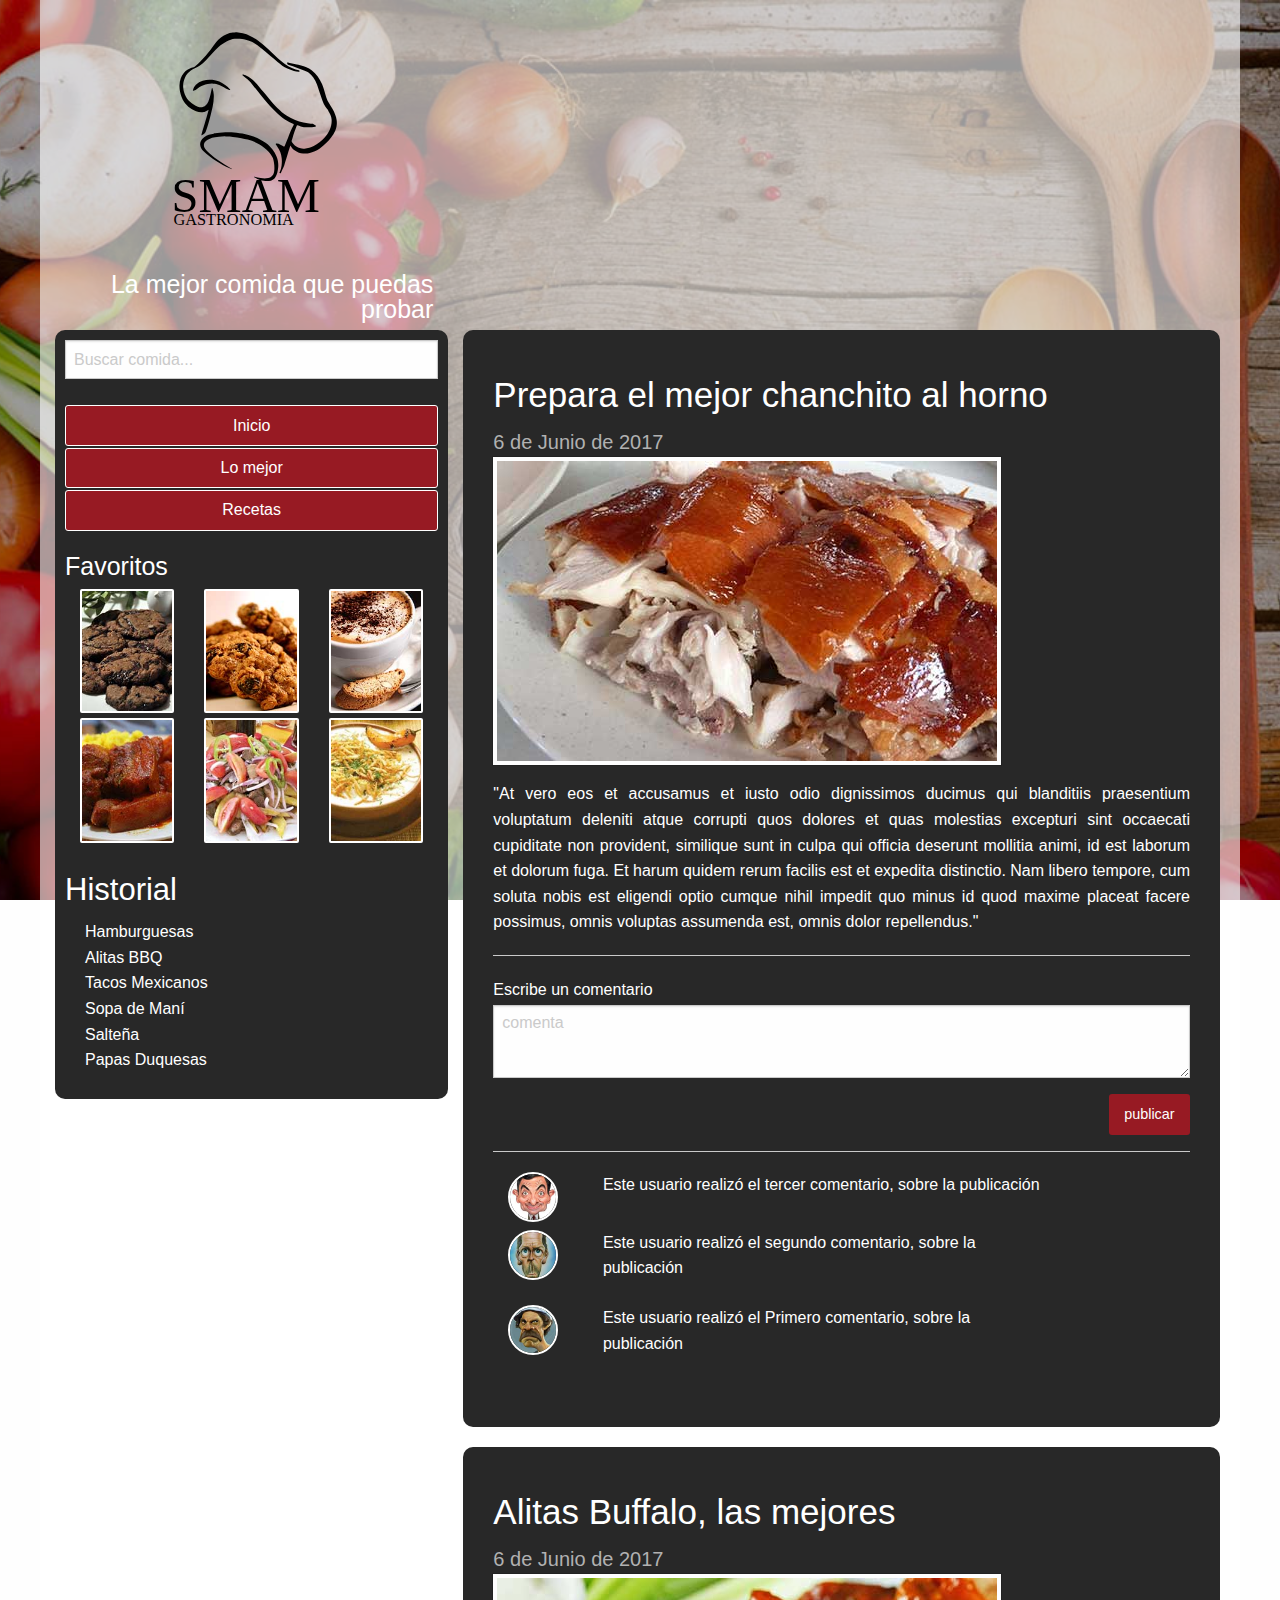
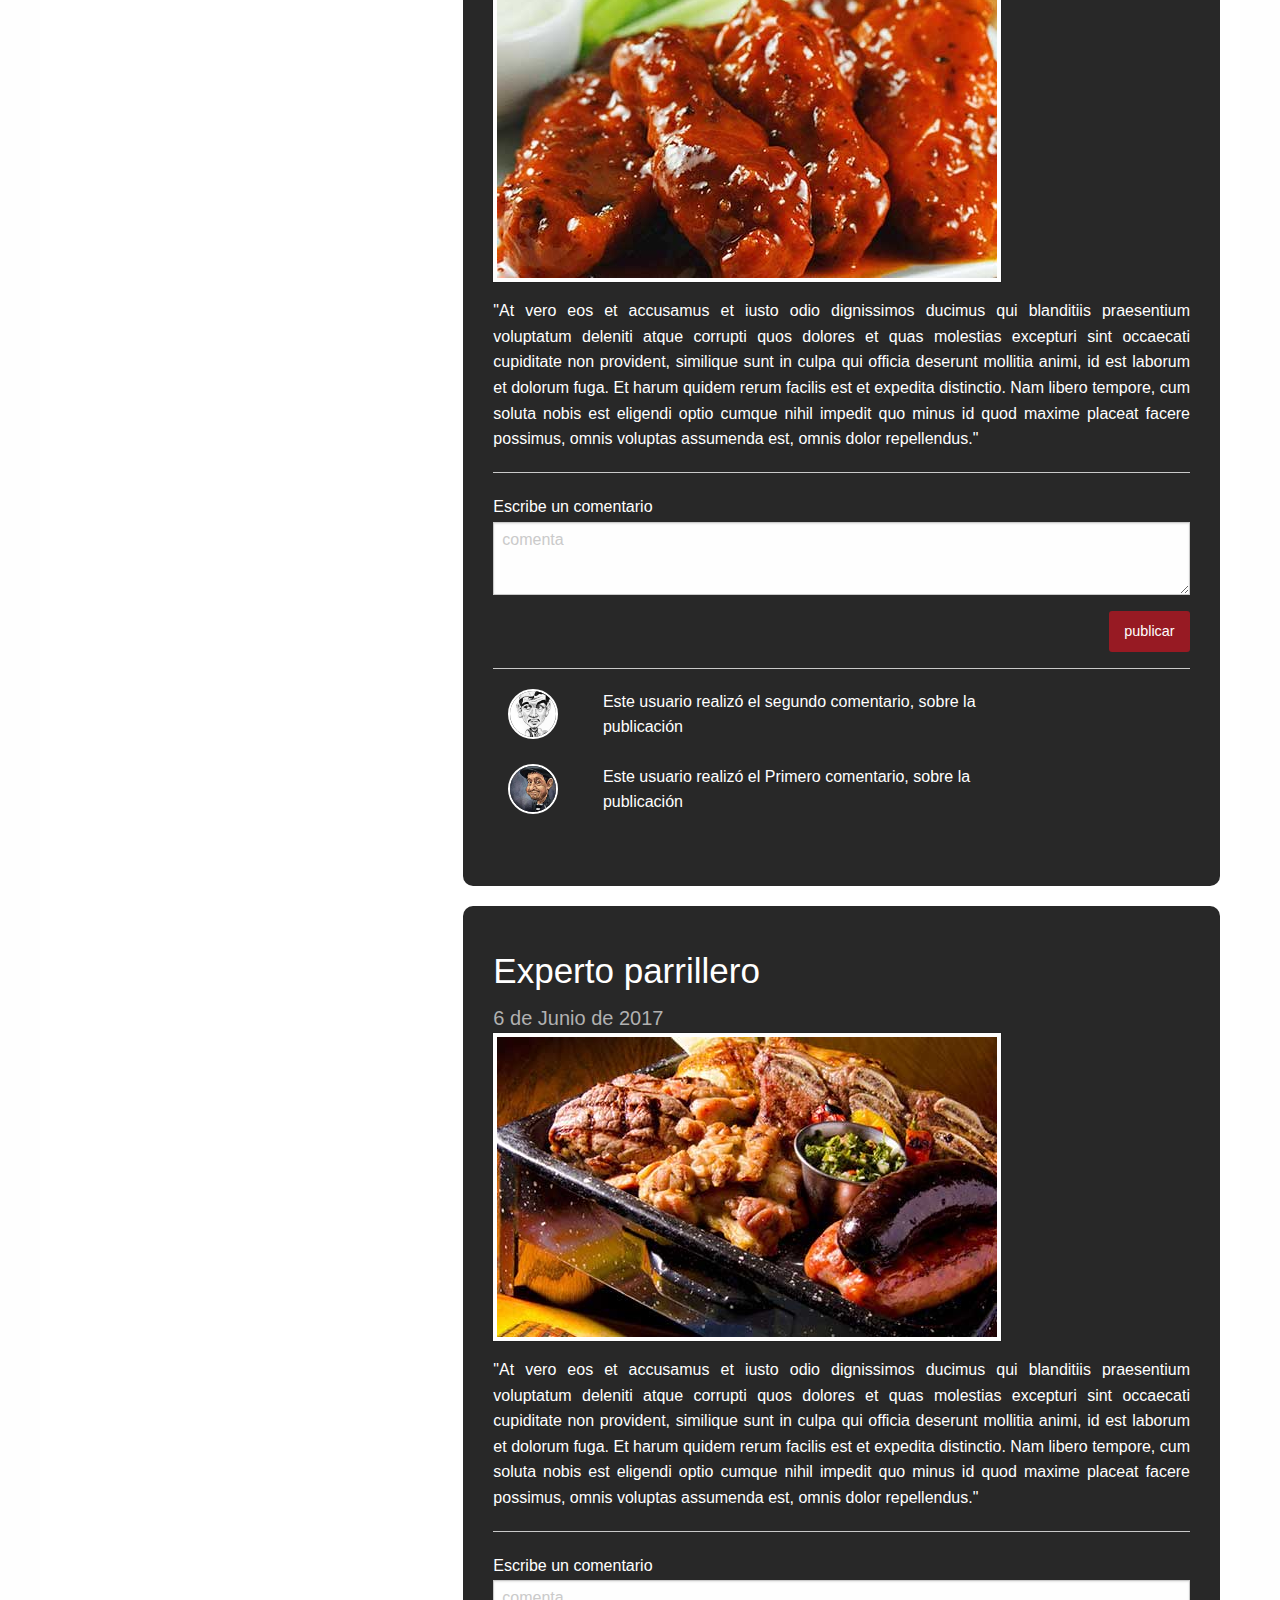
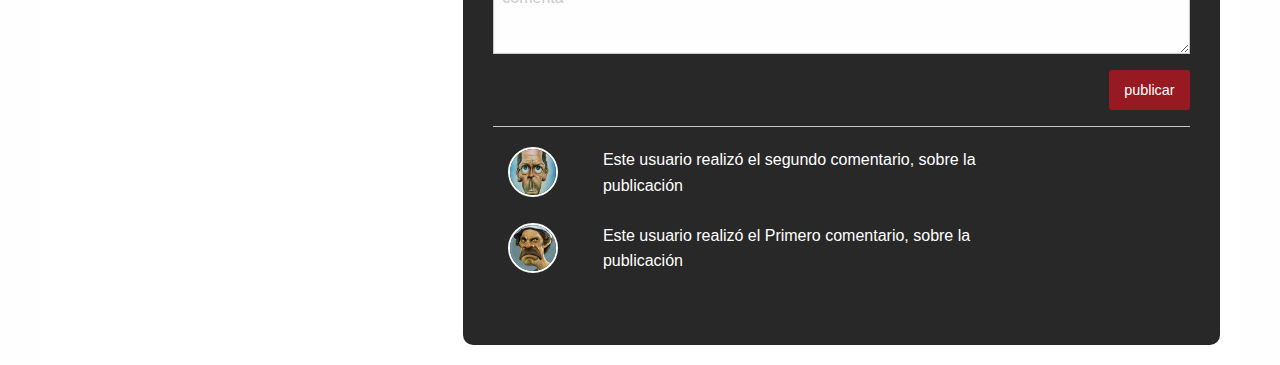
<file: food/index.html>
<!Doctype html>
<html lang="es">
  <head>
    <meta charset="utf-8">
    <meta http-equiv="x-ua-compatible" content="ie=edge">
    <meta name="viewport" content="width=device-width, initial-scale=1.0">
    <title>Blog de gastronomia</title>
    <link rel="stylesheet" href="css/foundation.css">
    <link rel="stylesheet" href="css/foundation-icons.css" />
    <link rel="stylesheet" href="css/app.css">
  </head>
  <body class="food-body">
      <div class="row column container">
            <div class="row">
                <div class="small-12 medium-4 large-4 columns">
                    <img src="img/logo-black-food.svg">
                    <h2>La mejor comida que puedas probar</h2>
                </div>
            </div>

            <div class="row">
                <div class="columns small-12 medium-4 large-4 side-menu">
                    <div class="row column">
                        <form class="form-search">
                            <div class="row column">
                              <div class="row collapse prefix-radius">
                                <div class="small-12 columns">
                                  <input type="text" placeholder="Buscar comida...">
                                </div>              
                              </div>
                           </div>
                        </form>
                    </div>

                    <div class="row column">
                        <ul class="vertical menu">
                          <li><a href="#">Inicio</a></li>
                          <li><a href="#">Lo mejor</a></li>
                          <li><a href="#">Recetas</a></li>
                        </ul>
                    </div>

                    <div class="row column favorites">
                        <div class="row column">
                            <h3 class="primary">Favoritos</h3>
                        </div>
                        <div class="row column">
                            <div class="columns small-4 medium-4 large-4">
                                <img src="img/gal1.jpg">
                            </div>
                            <div class="columns small-4 medium-4 large-4">
                                <img src="img/gal2.jpg">
                            </div>
                            <div class="columns small-4 medium-4 large-4">
                                <img src="img/gal3.jpg">
                            </div>                    

                            <div class="columns small-4 medium-4 large-4">
                                <img src="img/gal4.jpg">
                            </div>
                            <div class="columns small-4 medium-4 large-4">
                                <img src="img/gal5.jpg">
                            </div>
                            <div class="columns small-4 medium-4 large-4">
                                <img src="img/gal6.jpg">
                            </div>
                        </div>                
                    </div>
                    
                    <div class="row column histories">
                        <div class="row column">
                            <h3 class="primary">Historial</h3>
                        </div>
                        <div class="row column">
                            <ul>
                                <li><a href="#">Hamburguesas</a></li>
                                <li><a href="#">Alitas BBQ</a></li>
                                <li><a href="#">Tacos Mexicanos</a></li>
                                <li><a href="#">Sopa de Maní</a></li>
                                <li><a href="#">Salteña</a></li>
                                <li><a href="#">Papas Duquesas</a></li>
                            </ul>
                        </div>                
                    </div>                    

                </div>
                <div class="columns small-12 medium-8 large-8">
                    <div class="row column side-content">
                        <div class="blog-post">
                            <h3>Prepara el mejor chanchito al horno</h3>
                            <small>6 de Junio de 2017</small>
                            <img class="thumbnail" src="img/post1.jpg">
                            <p class="text-justify">"At vero eos et accusamus et iusto odio dignissimos ducimus qui blanditiis praesentium voluptatum deleniti atque corrupti quos dolores et quas molestias excepturi sint occaecati cupiditate non provident, similique sunt in culpa qui officia deserunt mollitia animi, id est laborum et dolorum fuga. Et harum quidem rerum facilis est et expedita distinctio. Nam libero tempore, cum soluta nobis est eligendi optio cumque nihil impedit quo minus id quod maxime placeat facere possimus, omnis voluptas assumenda est, omnis dolor repellendus."</p>
                            <hr>
                            <div class="blog-comment">
                                <form>
                                    <label>Escribe un comentario
                                        <textarea rows="3" placeholder="comenta"></textarea>
                                    </label>
                                    <a href="#" class="button background-red">publicar</a>
                                </form>                        
                            </div>
                            <hr>
                            <div class="blog-comments">
                                <div class="row column comment">
                                    <div class="small-2 medium-2 large-2 columns">
                                        <img class="img-circle" src="img/user1.jpg">
                                    </div>
                                    <div class="small-10 medium-10 large-10 columns">
                                        <p>Este usuario realizó el tercer comentario, sobre la publicación</p>
                                    </div>                                    
                                </div>
                                <div class="row column comment">
                                    <div class="small-2 medium-2 large-2 columns">
                                        <img class="img-circle" src="img/user2.jpg">
                                    </div>
                                    <div class="small-10 medium-10 large-10 columns">
                                        <p>Este usuario realizó el segundo comentario, sobre la publicación</p>
                                    </div>                                    
                                </div>                                
                                <div class="row column comment align-middle">
                                    <div class="small-2 medium-2 large-2 columns">
                                        <img class="img-circle" src="img/user3.jpg">
                                    </div>
                                    <div class="small-10 medium-10 large-10 columns">
                                        <p>Este usuario realizó el Primero comentario, sobre la publicación</p>
                                    </div>                                    
                                </div>                                
                            </div>                            
                        </div>
                    </div>

                    <div class="row column side-content">
                        <div class="blog-post">
                            <h3>Alitas Buffalo, las mejores</h3>
                            <small>6 de Junio de 2017</small>
                            <img class="thumbnail" src="img/post2.jpg">
                            <p class="text-justify">"At vero eos et accusamus et iusto odio dignissimos ducimus qui blanditiis praesentium voluptatum deleniti atque corrupti quos dolores et quas molestias excepturi sint occaecati cupiditate non provident, similique sunt in culpa qui officia deserunt mollitia animi, id est laborum et dolorum fuga. Et harum quidem rerum facilis est et expedita distinctio. Nam libero tempore, cum soluta nobis est eligendi optio cumque nihil impedit quo minus id quod maxime placeat facere possimus, omnis voluptas assumenda est, omnis dolor repellendus."</p>
                            <hr>
                            <div class="blog-comment">
                                <form>
                                    <label>Escribe un comentario
                                        <textarea rows="3" placeholder="comenta"></textarea>
                                    </label>
                                    <a href="#" class="button background-red">publicar</a>
                                </form>                        
                            </div>
                            <hr>
                            <div class="blog-comments">
                                <div class="row column comment">
                                    <div class="small-2 medium-2 large-2 columns">
                                        <img class="img-circle" src="img/user4.jpg">
                                    </div>
                                    <div class="small-10 medium-10 large-10 columns">
                                        <p>Este usuario realizó el segundo comentario, sobre la publicación</p>
                                    </div>                                    
                                </div>
                                <div class="row column comment align-middle">
                                    <div class="small-2 medium-2 large-2 columns">
                                        <img class="img-circle" src="img/user5.jpg">
                                    </div>
                                    <div class="small-10 medium-10 large-10 columns">
                                        <p>Este usuario realizó el Primero comentario, sobre la publicación</p>
                                    </div>                                    
                                </div>                                
                            </div>                             
                        </div>
                    </div>

                    <div class="row column side-content">
                        <div class="blog-post">
                            <h3>Experto parrillero</h3>
                            <small>6 de Junio de 2017</small>
                            <img class="thumbnail" src="img/post3.jpg">
                            <p class="text-justify">"At vero eos et accusamus et iusto odio dignissimos ducimus qui blanditiis praesentium voluptatum deleniti atque corrupti quos dolores et quas molestias excepturi sint occaecati cupiditate non provident, similique sunt in culpa qui officia deserunt mollitia animi, id est laborum et dolorum fuga. Et harum quidem rerum facilis est et expedita distinctio. Nam libero tempore, cum soluta nobis est eligendi optio cumque nihil impedit quo minus id quod maxime placeat facere possimus, omnis voluptas assumenda est, omnis dolor repellendus."</p>
                            <hr>
                            <div class="blog-comment">
                                <form>
                                    <label>Escribe un comentario
                                        <textarea rows="3" placeholder="comenta"></textarea>
                                    </label>
                                    <a href="#" class="button background-red">publicar</a>
                                </form>                        
                            </div>
                            <hr>
                            <div class="blog-comments">
                                <div class="row column comment">
                                    <div class="small-2 medium-2 large-2 columns">
                                        <img class="img-circle" src="img/user2.jpg">
                                    </div>
                                    <div class="small-10 medium-10 large-10 columns">
                                        <p>Este usuario realizó el segundo comentario, sobre la publicación</p>
                                    </div>                                    
                                </div>
                                <div class="row column comment align-middle">
                                    <div class="small-2 medium-2 large-2 columns">
                                        <img class="img-circle" src="img/user3.jpg">
                                    </div>
                                    <div class="small-10 medium-10 large-10 columns">
                                        <p>Este usuario realizó el Primero comentario, sobre la publicación</p>
                                    </div>                                    
                                </div>                                
                            </div>                            
                        </div>
                    </div>            
                </div>        
            </div>
    </div>
    <script src="js/vendor/jquery.js"></script>
    <script src="js/vendor/what-input.js"></script>
    <script src="js/vendor/foundation.js"></script>
    <script src="js/app.js"></script>
  </body>
</html>
</file>
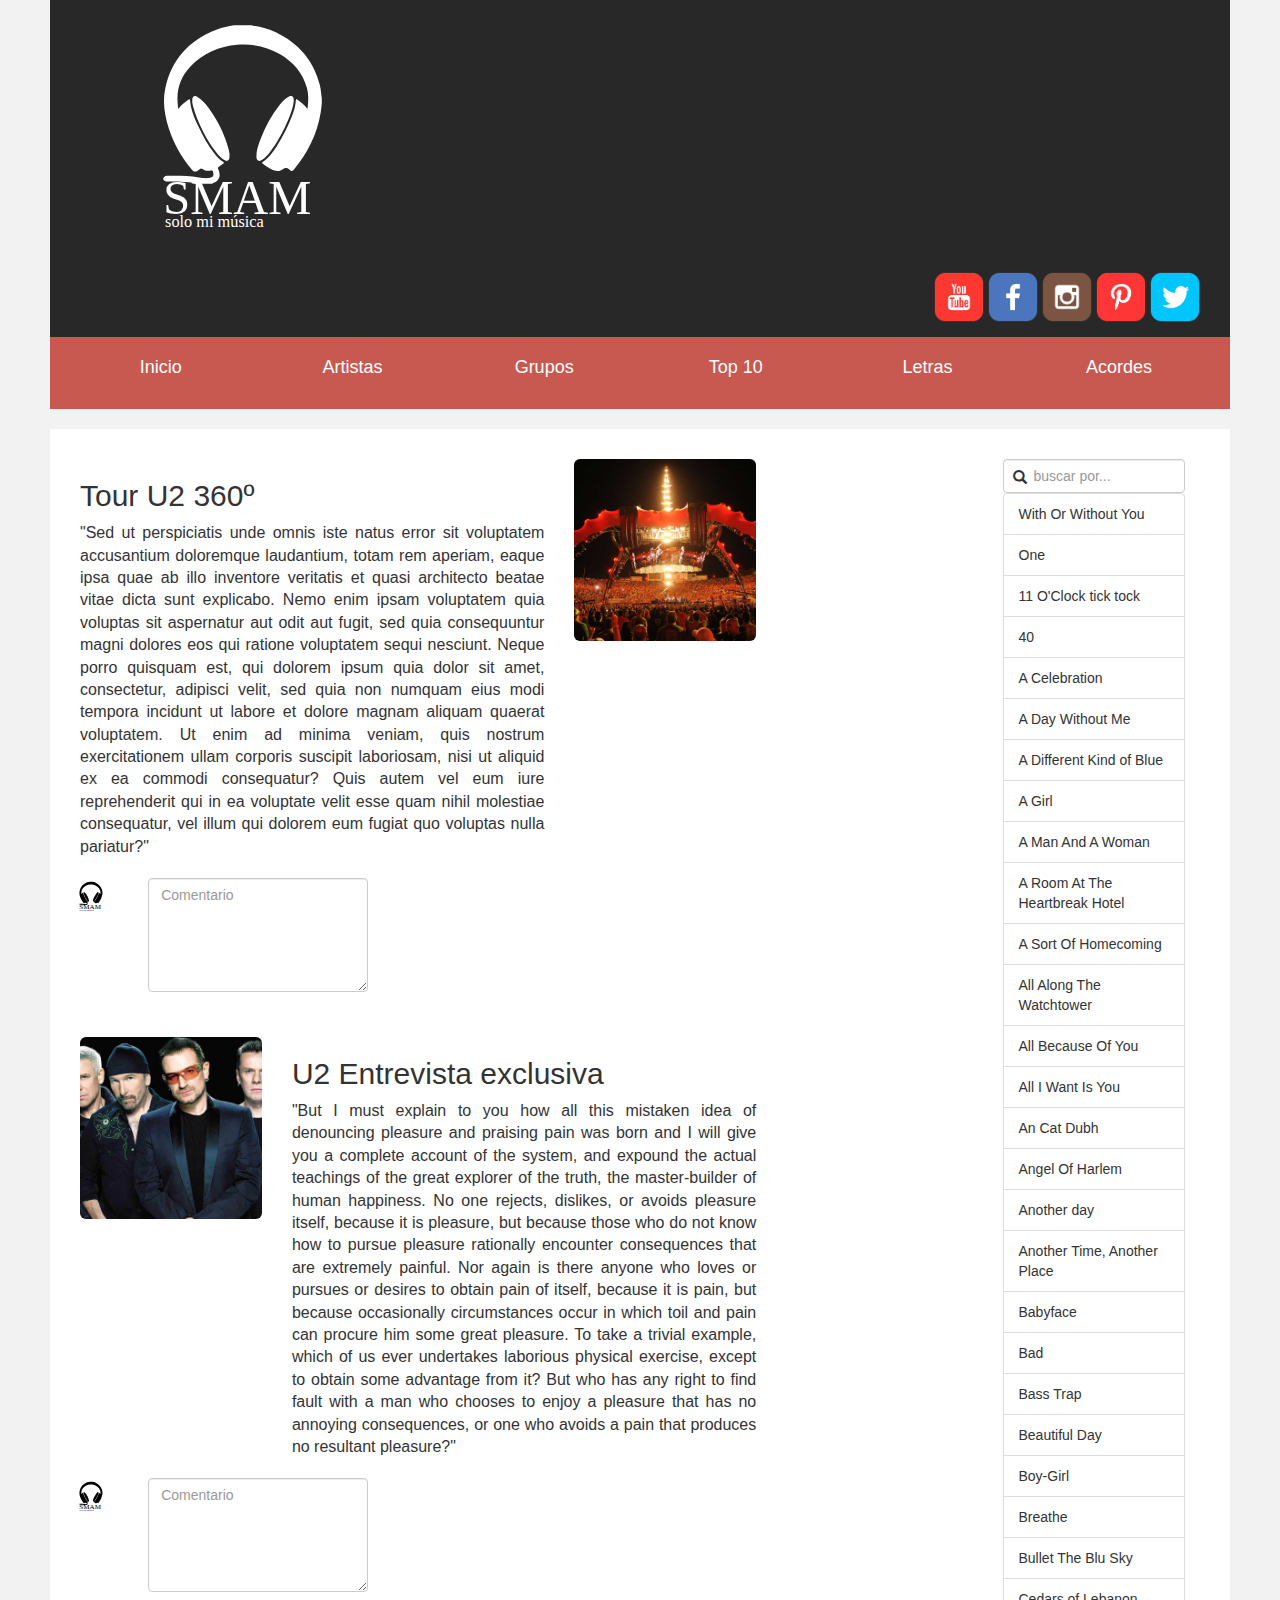
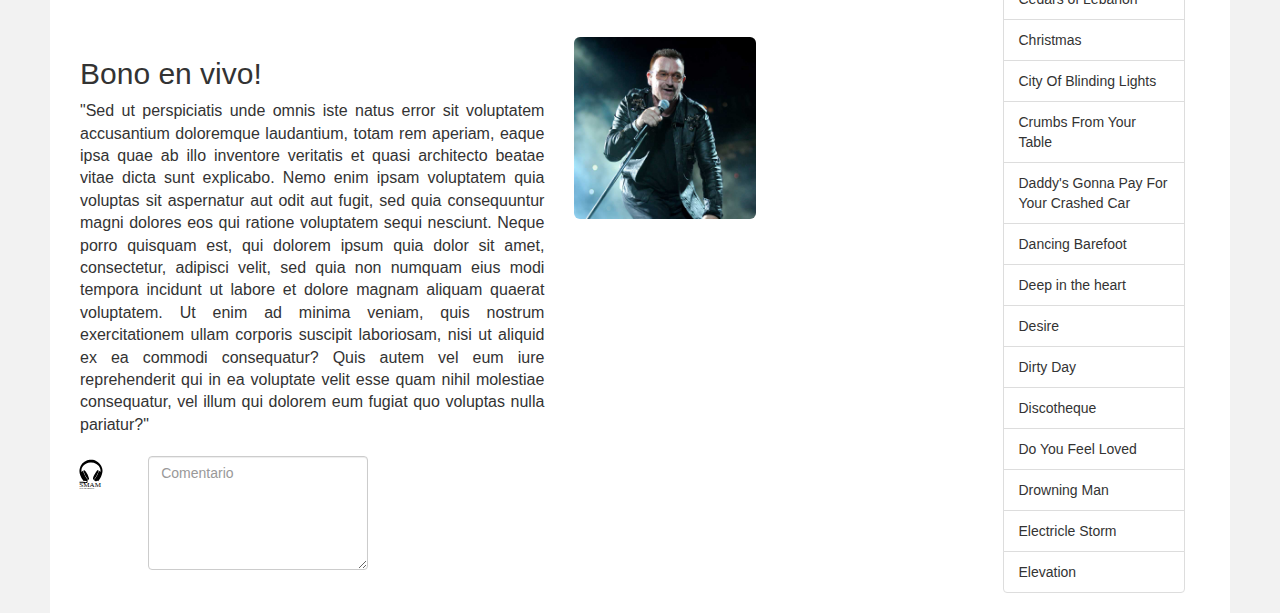
<file: music/index.html>
<!DOCTYPE html>
<html>
  <head>
    <meta charset="utf-8">
    <meta name="viewport" content="width=device-width initial-scale=1">
    <meta name="mobile-web-app-capable" content="yes">
    <link rel="stylesheet" href="css/bootstrap.min.css">
    <link rel="stylesheet" href="css/stylesheet.css">
    <script src="js/bootstrap.min.js"></script>
    <title>Blog de mi música</title>
  </head>
  <body class="music-body">
    <header>
        <div class="row">
            <div class="col-md-12">
                <div class="col-xs-12 col-sm-12 col-md-4 col-lg-4">
                    <img src="img/logo-white-music.svg">
                </div> 
                <div class="col-xs-12 col-sm-12 col-md-4 col-lg-4 col-md-offset-0 col-md-offset-8 col-lg-offset-8">
                    <div class="social-icons">
                        <a href="#"><img src="img/youtube.png" /></a>
                        <a href="#"><img src="img/facebook.png" /></a>
                        <a href="#"><img src="img/instagram.png" /></a>
                        <a href="#"><img src="img/pintrest.png" /></a>
                        <a href="#"><img src="img/twitter.png" /></a>
                    </div>
                </div>                     
            </div>
        </div>
    </header>
    <nav class="nav">
        <ul class="col-xs-12 col-md-12 col-lg-12">
            <li class="col-sm-12 col-md-2"><a href="#">Inicio</a></li>
            <li class="col-sm-12 col-md-2"><a href="#">Artistas</a></li>
            <li class="col-sm-12 col-md-2"><a href="#">Grupos</a></li>
            <li class="col-sm-12 col-md-2"><a href="#">Top 10</a></li>
            <li class="col-sm-12 col-md-2"><a href="#">Letras</a></li>
            <li class="col-sm-12 col-md-2"><a href="#">Acordes</a></li>
        </ul>
    </nav>

    <div class="container-white">
        <div class="row">
            <div class="col-sm-12 col-md-9">
                <div class="row">
                    <div class="blog-post">
                        <div class="col-sm-12 col-md-7">
                            <h2>Tour U2 360º</h2>
                            <p class="lead text-justify">"Sed ut perspiciatis unde omnis iste natus error sit voluptatem accusantium doloremque laudantium, totam rem aperiam, eaque ipsa quae ab illo inventore veritatis et quasi architecto beatae vitae dicta sunt explicabo. Nemo enim ipsam voluptatem quia voluptas sit aspernatur aut odit aut fugit, sed quia consequuntur magni dolores eos qui ratione voluptatem sequi nesciunt. Neque porro quisquam est, qui dolorem ipsum quia dolor sit amet, consectetur, adipisci velit, sed quia non numquam eius modi tempora incidunt ut labore et dolore magnam aliquam quaerat voluptatem. Ut enim ad minima veniam, quis nostrum exercitationem ullam corporis suscipit laboriosam, nisi ut aliquid ex ea commodi consequatur? Quis autem vel eum iure reprehenderit qui in ea voluptate velit esse quam nihil molestiae consequatur, vel illum qui dolorem eum fugiat quo voluptas nulla pariatur?"</p>
                        </div>
                        <div class="col-sm-12 col-md-3">
                            <img src="img/post1.jpg" class="img-rounded img-responsive">
                        </div>
                    </div>
                    <div class="blog-post-comment">
                        <div class="col-sm-12 col-md-7">
                            <div class="col-xs-2 col-sm-2 col-md-2">
                                <img src="img/logo-black-music.svg" class="img-circle img-responsive">
                            </div>
                            <div class="col-xs-6 col-sm-6 col-md-6">
                                <form action="#" role="form">
                                    <div class="form-group">
                                        <textarea rows="5" class="form-control" placeholder="Comentario"></textarea>
                                    </div>
                                </form>
                            </div>                            
                        </div>                    
                    </div>
                </div>
                <div class="row">
                    <div class="blog-post">
                        <div class="col-sm-12 col-md-3">
                            <img src="img/post2.jpg" class="img-rounded img-responsive">
                        </div>                        
                        <div class="col-sm-12 col-md-7">
                            <h2>U2 Entrevista exclusiva</h2>
                            <p class="lead text-justify">"But I must explain to you how all this mistaken idea of denouncing pleasure and praising pain was born and I will give you a complete account of the system, and expound the actual teachings of the great explorer of the truth, the master-builder of human happiness. No one rejects, dislikes, or avoids pleasure itself, because it is pleasure, but because those who do not know how to pursue pleasure rationally encounter consequences that are extremely painful. Nor again is there anyone who loves or pursues or desires to obtain pain of itself, because it is pain, but because occasionally circumstances occur in which toil and pain can procure him some great pleasure. To take a trivial example, which of us ever undertakes laborious physical exercise, except to obtain some advantage from it? But who has any right to find fault with a man who chooses to enjoy a pleasure that has no annoying consequences, or one who avoids a pain that produces no resultant pleasure?"</p>
                        </div>
                    </div>
                    <div class="blog-post-comment">
                        <div class="col-sm-12 col-md-7">
                            <div class="col-xs-2 col-sm-2 col-md-2">
                                <img src="img/logo-black-music.svg" class="img-circle img-responsive">
                            </div>
                            <div class="col-xs-6 col-sm-6 col-md-6">
                                <form action="#" role="form">
                                    <div class="form-group">
                                        <textarea rows="5" class="form-control" placeholder="Comentario"></textarea>
                                    </div>
                                </form>
                            </div>                            
                        </div>                    
                    </div>
                </div>                
                <div class="row">
                    <div class="blog-post">
                        <div class="col-sm-12 col-md-7">
                            <h2>Bono en vivo!</h2>
                            <p class="lead text-justify">"Sed ut perspiciatis unde omnis iste natus error sit voluptatem accusantium doloremque laudantium, totam rem aperiam, eaque ipsa quae ab illo inventore veritatis et quasi architecto beatae vitae dicta sunt explicabo. Nemo enim ipsam voluptatem quia voluptas sit aspernatur aut odit aut fugit, sed quia consequuntur magni dolores eos qui ratione voluptatem sequi nesciunt. Neque porro quisquam est, qui dolorem ipsum quia dolor sit amet, consectetur, adipisci velit, sed quia non numquam eius modi tempora incidunt ut labore et dolore magnam aliquam quaerat voluptatem. Ut enim ad minima veniam, quis nostrum exercitationem ullam corporis suscipit laboriosam, nisi ut aliquid ex ea commodi consequatur? Quis autem vel eum iure reprehenderit qui in ea voluptate velit esse quam nihil molestiae consequatur, vel illum qui dolorem eum fugiat quo voluptas nulla pariatur?"</p>
                        </div>
                        <div class="col-sm-12 col-md-3">
                            <img src="img/post3.jpg" class="img-rounded img-responsive">
                        </div>
                    </div>
                    <div class="blog-post-comment">
                        <div class="col-sm-12 col-md-7">
                            <div class="col-xs-2 col-sm-2 col-md-2">
                                <img src="img/logo-black-music.svg" class="img-circle img-responsive">
                            </div>
                            <div class="col-xs-6 col-sm-6 col-md-6">
                                <form action="#" role="form">
                                    <div class="form-group">
                                        <textarea rows="5" class="form-control" placeholder="Comentario"></textarea>
                                    </div>
                                </form>
                            </div>                            
                        </div>
                    </div>
                </div>                
            </div>
            <div class="col-sm-12 col-md-3">
                <div class="blog-rightside">
                    <div class="col-sm-12 col-md-12">
                        <form action="#" role="form">
                            <div class="inner-addon left-addon">
                                <i class="glyphicon glyphicon-search"></i>
                                <input type="text" class="form-control" placeholder="buscar por..." />
                            </div>
                        </form>
                    </div>
                    <div class="col-sm-12 col-md-12">
                        <ul class="list-group">
                            <li class="list-group-item">With Or Without You</li>
                            <li class="list-group-item">One</li>
                            <li class="list-group-item">11 O'Clock tick tock</li>
                            <li class="list-group-item">40</li>
                            <li class="list-group-item">A Celebration</li>
                            <li class="list-group-item">A Day Without Me</li>
                            <li class="list-group-item">A Different Kind of Blue</li>
                            <li class="list-group-item">A Girl</li>
                            <li class="list-group-item">A Man And A Woman</li>
                            <li class="list-group-item">A Room At The Heartbreak Hotel</li>
                            <li class="list-group-item">A Sort Of Homecoming</li>
                            <li class="list-group-item">All Along The Watchtower</li>
                            <li class="list-group-item">All Because Of You</li>
                            <li class="list-group-item">All I Want Is You</li>
                            <li class="list-group-item">An Cat Dubh</li>
                            <li class="list-group-item">Angel Of Harlem</li>
                            <li class="list-group-item">Another day</li>
                            <li class="list-group-item">Another Time, Another Place</li>
                            <li class="list-group-item">Babyface</li>
                            <li class="list-group-item">Bad</li>
                            <li class="list-group-item">Bass Trap</li>
                            <li class="list-group-item">Beautiful Day</li>
                            <li class="list-group-item">Boy-Girl</li>
                            <li class="list-group-item">Breathe</li>
                            <li class="list-group-item">Bullet The Blu Sky</li>
                            <li class="list-group-item">Cedars of Lebanon</li>
                            <li class="list-group-item">Christmas</li>
                            <li class="list-group-item">City Of Blinding Lights</li>
                            <li class="list-group-item">Crumbs From Your Table</li>
                            <li class="list-group-item">Daddy's Gonna Pay For Your Crashed Car</li>
                            <li class="list-group-item">Dancing Barefoot</li>
                            <li class="list-group-item">Deep in the heart</li>
                            <li class="list-group-item">Desire</li>
                            <li class="list-group-item">Dirty Day</li>
                            <li class="list-group-item">Discotheque</li>
                            <li class="list-group-item">Do You Feel Loved</li>
                            <li class="list-group-item">Drowning Man</li>
                            <li class="list-group-item">Electricle Storm</li>
                            <li class="list-group-item">Elevation</li>
                        </ul>
                    </div>
                </div>
            </div>
        </div>
    </div>
  </body>
</html>
</file>
<file: food/css/app.css>
.food-body {
    background-image: url("../img/background.jpg");
    background-repeat: no-repeat;
    background-attachment: fixed;
    background-position: center center;
    background-size: cover;
    width: 100% !important;
    z-index: 0;
}

.container {
    padding: 0 20px 0 30px;
    background:rgba(255,255,255,0.6);
}

h2, h3, p {
    color: #FFF;
}

small {
    color: #b1b1b1;
}

h2 {
    font-size: 25px;
    line-height: 25px;
    text-align: right;
}

.button.background-red {
    background-color: #971a23;
    border-radius: 3px;
}

.side-menu {
    padding: 10px;
    background-color: #282828;
    border-radius: 10px;
    margin-bottom: 20px;
}

.menu {
    margin-bottom: 20px;
}

.menu li {
    border: 1px solid #FFF;
    margin-bottom: 2px;
    text-align: center;
    border-radius: 3px;
    background-color: #971a23;
    color: #FFF;
}

.menu li a {
    color: #FFF;
}

.form-search {
    margin-bottom: 10px;
}

.favorites {
    margin-bottom: 20px;
}

.favorites h3 {
    font-size: 25px;
    line-height: 30px;
}

.favorites img {
    border: 2px solid #FFF;
    border-radius: 2px;
    margin-bottom: 5px;
}

.histories ul {
    list-style: none;
}

.histories ul li a {
    font-size: 16px;
    color: #FFF;
    text-decoration: none;
    margin-bottom: 15px;
}
.side-content {
    padding: 10px;
    background-color: #282828;
    border-radius: 10px;
    margin-bottom: 20px;
}

.blog-post {
    padding: 30px;
}

.blog-post h3 {
    font-size: 35px;
}

.blog-post small {
    display: inline;
    font-size: 20px;
}

.blog-post img {
    display: block;
    font-size: 20px;
}

.blog-comment label {
    color: #FFF;
    font-size: 16px;
}

.blog-comment a {
    float: right;
}

.blog-comments {
    display: inline-block;
}

.blog-comments .comment {
    margin-bottom: 8px;
}

img.img-circle {
    width: 50px;
    border-radius: 25px;
    border: 2px solid #FFF;
}

@media (max-width: 770px) {

    h2 {
        font-size: 25px;
        line-height: 25px;
        text-align: center;
    } 
}
</file>
<file: music/css/stylesheet.css>
.music-body {
    background-color: #f2f2f2;
    margin: 0 50px 0 50px;
}

header {
  background: #282828;
  ma-height: 250px;
  border-radius: 0px !important;
  margin-bottom: 0px;
}

.social-icons {
    margin: 0 15px 15px 0;
    float: right;
}

.social-icons img {
    max-width: 50px;
}

.nav {
    width: 100%;
    background-color: #c85951;
    border: none;
    margin: 0;
    text-align: center;
}

.nav ul {
    list-style: none;
}

.nav ul li {
    padding: 18px 25px;
    text-decoration: none;
    font-size: 18px;
}

.nav ul li a, .nav ul li a:hover {
    text-decoration: none;
    color: #FFFFFF;
}

.container-white {
    margin-top: 20px;
    background-color: #FFFFFF;
}

.blog-post {
    padding: 30px;
}

.blog-post h2 {
    font-size: 30px;
}

.blog-post p {
    font-size: 16px;    
}

.blog-post i {
    font-size: 35px;    
}

.blog-post-comment {
    margin-top: 20px;
    padding-top: 20px;
}

/* enable absolute positioning */
.inner-addon { 
    position: relative; 
}

/* style icon */
.inner-addon .glyphicon {
  position: absolute;
  padding: 10px;
  pointer-events: none;
}

/* align icon */
.left-addon .glyphicon  { left:  0px;}
.right-addon .glyphicon { right: 0px;}

/* add padding  */
.left-addon input  { padding-left:  30px; }
.right-addon input { padding-right: 30px; }

.blog-rightside {
    padding: 30px;
}

@media (max-width: 770px) {

    .container-fluid {
        margin: 0 5px 0 5px;
    }
    
    .social-icons {
        margin: 0 15px 15px 0;
        float: none;
        text-align: center;
    }    
}
</file>
